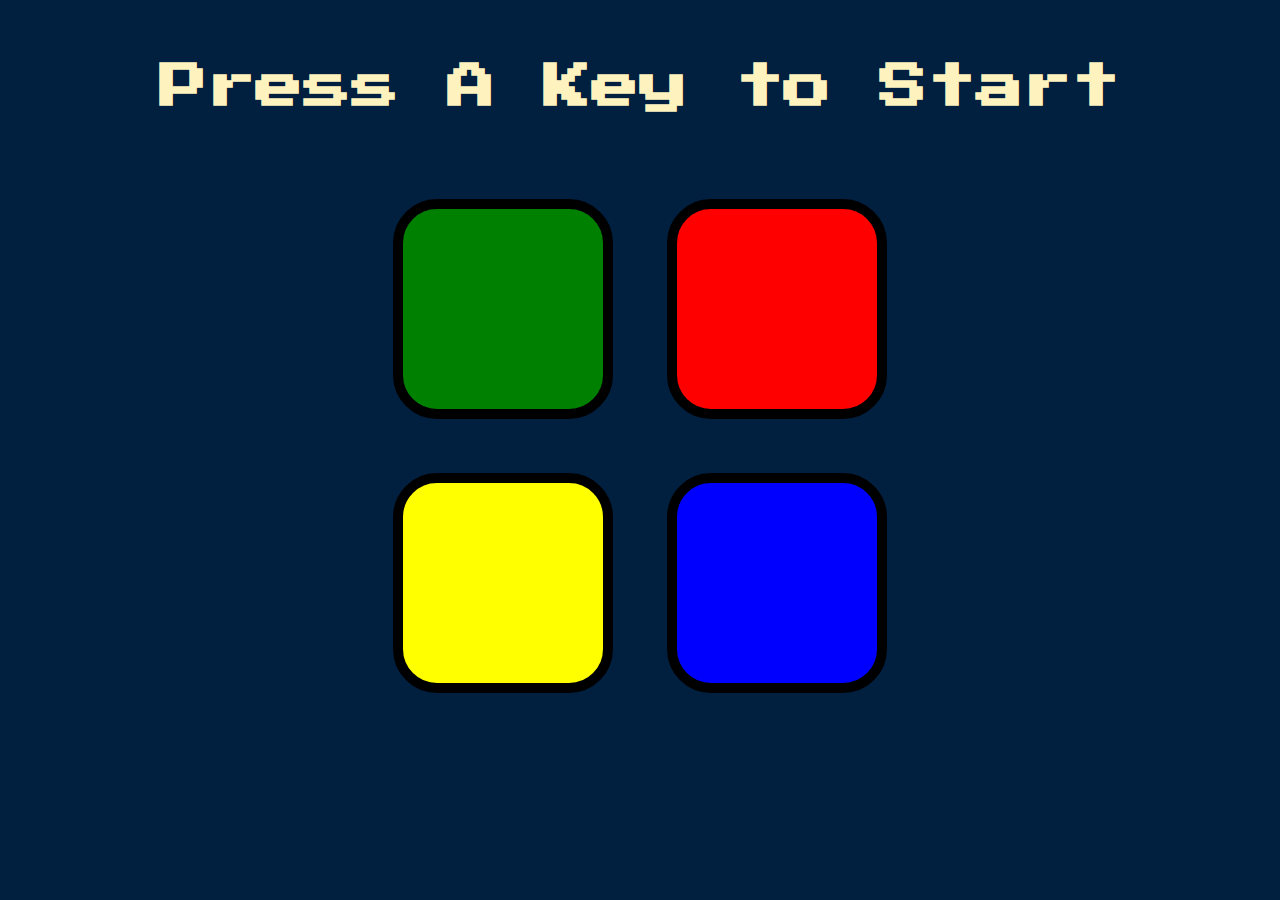
<file: public/Simon/index.html>
<!DOCTYPE html>
<html lang="en" dir="ltr">
    <head>
        <meta charset="utf-8" />
        <title>Simon</title>
        <link rel="stylesheet" href="styles.css" />
        <link
            href="https://fonts.googleapis.com/css?family=Press+Start+2P"
            rel="stylesheet" />
        <script
            defer
            src="https://ajax.googleapis.com/ajax/libs/jquery/3.7.0/jquery.min.js"></script>
        <script defer src="game.js"></script>
        <link rel="shortcut icon" href="./favico.svg" type="image/x-icon" />
    </head>

    <body>
        <h1 id="level-title">Press A Key to Start</h1>
        <div class="container" style="user-select: none">
            <div class="row">
                <div type="button" id="green" class="btn green"></div>

                <div type="button" id="red" class="btn red"></div>
            </div>

            <div class="row">
                <div type="button" id="yellow" class="btn yellow"></div>
                <div type="button" id="blue" class="btn blue"></div>
            </div>
        </div>
    </body>
</html>
</file>
<file: public/Simon/styles.css>
body {
    text-align: center;
    background-color: #011f3f;
}

#level-title {
    font-family: "Press Start 2P", cursive;
    font-size: 3rem;
    margin: 5%;
    color: #fef2bf;
}

.container {
    display: block;
    width: 50%;
    margin: auto;
}

.btn {
    margin: 25px;
    display: inline-block;
    height: 200px;
    width: 200px;
    border: 10px solid black;
    border-radius: 20%;
}

.game-over {
    background-color: red;
    opacity: 0.8;
}

.red {
    background-color: red;
}

.green {
    background-color: green;
}

.blue {
    background-color: blue;
}

.yellow {
    background-color: yellow;
}

.pressed {
    box-shadow: 0 0 20px white;
    background-color: grey;
}
</file>
